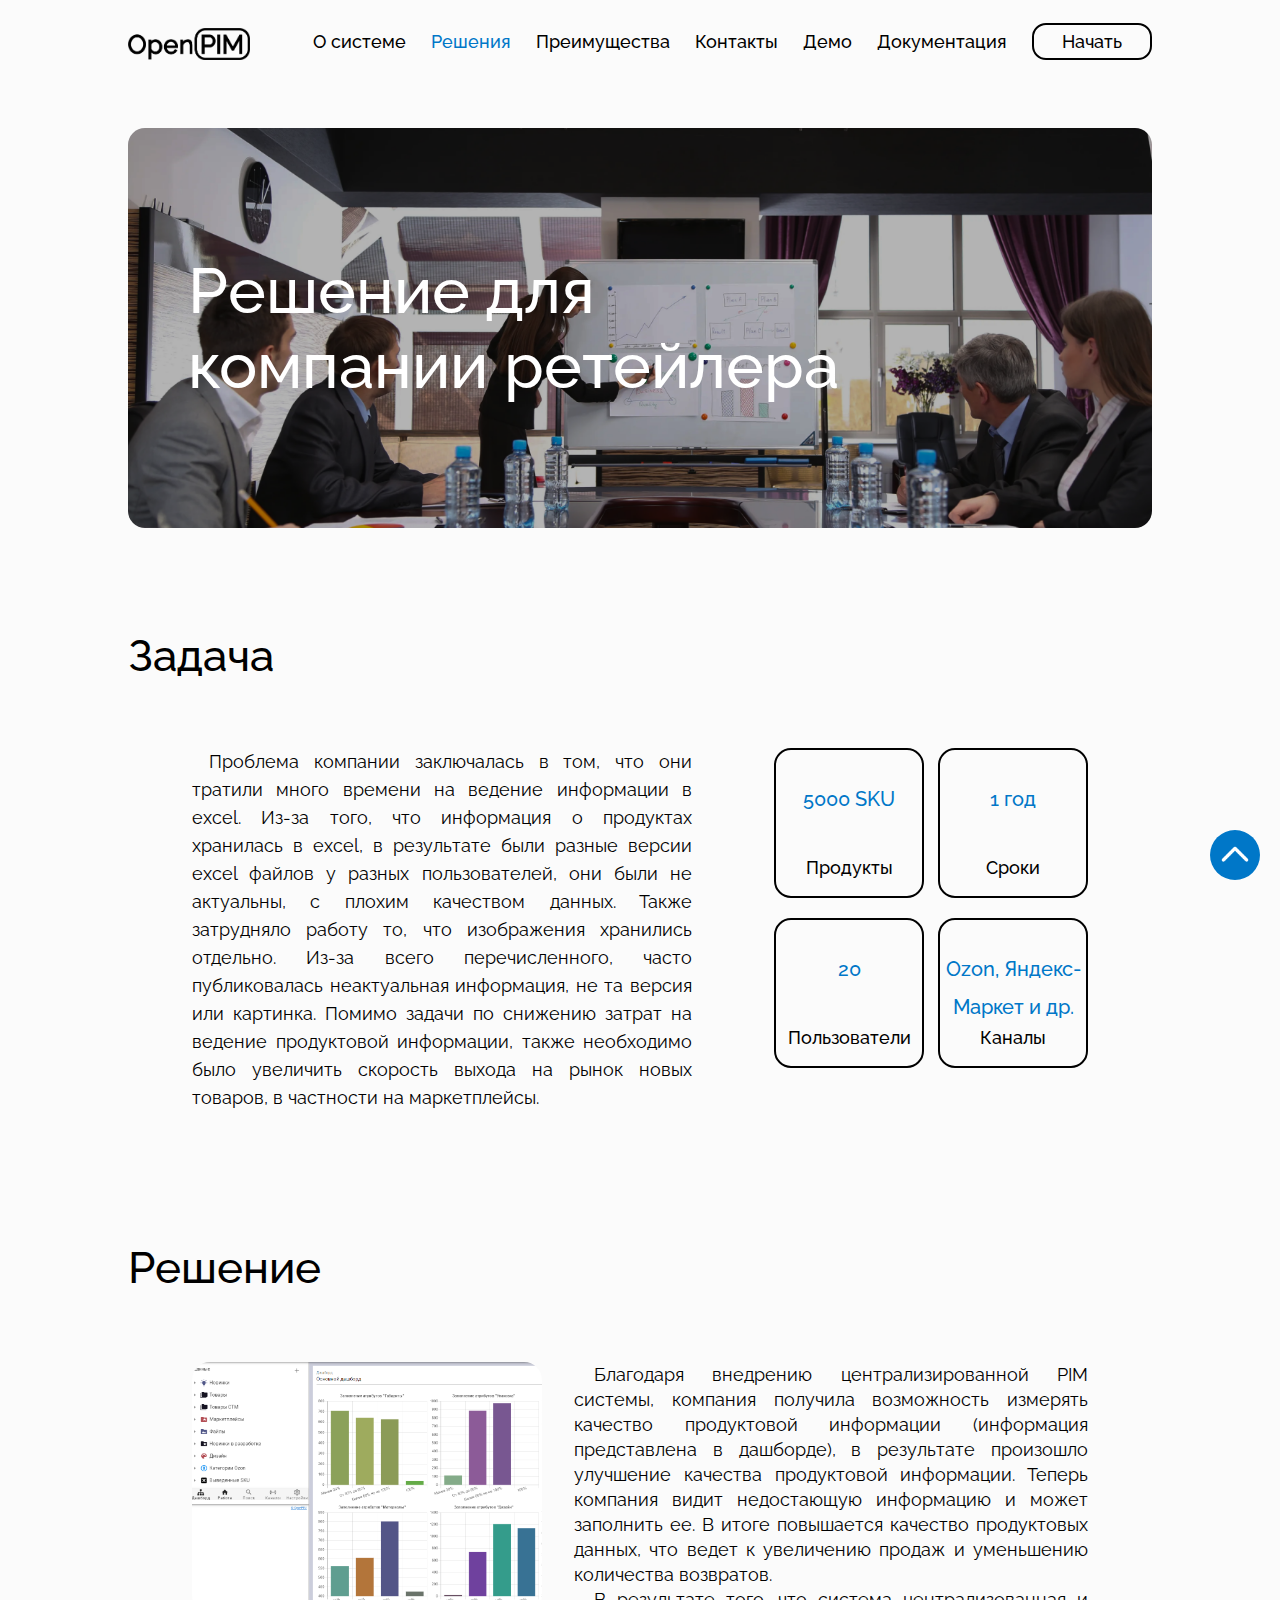
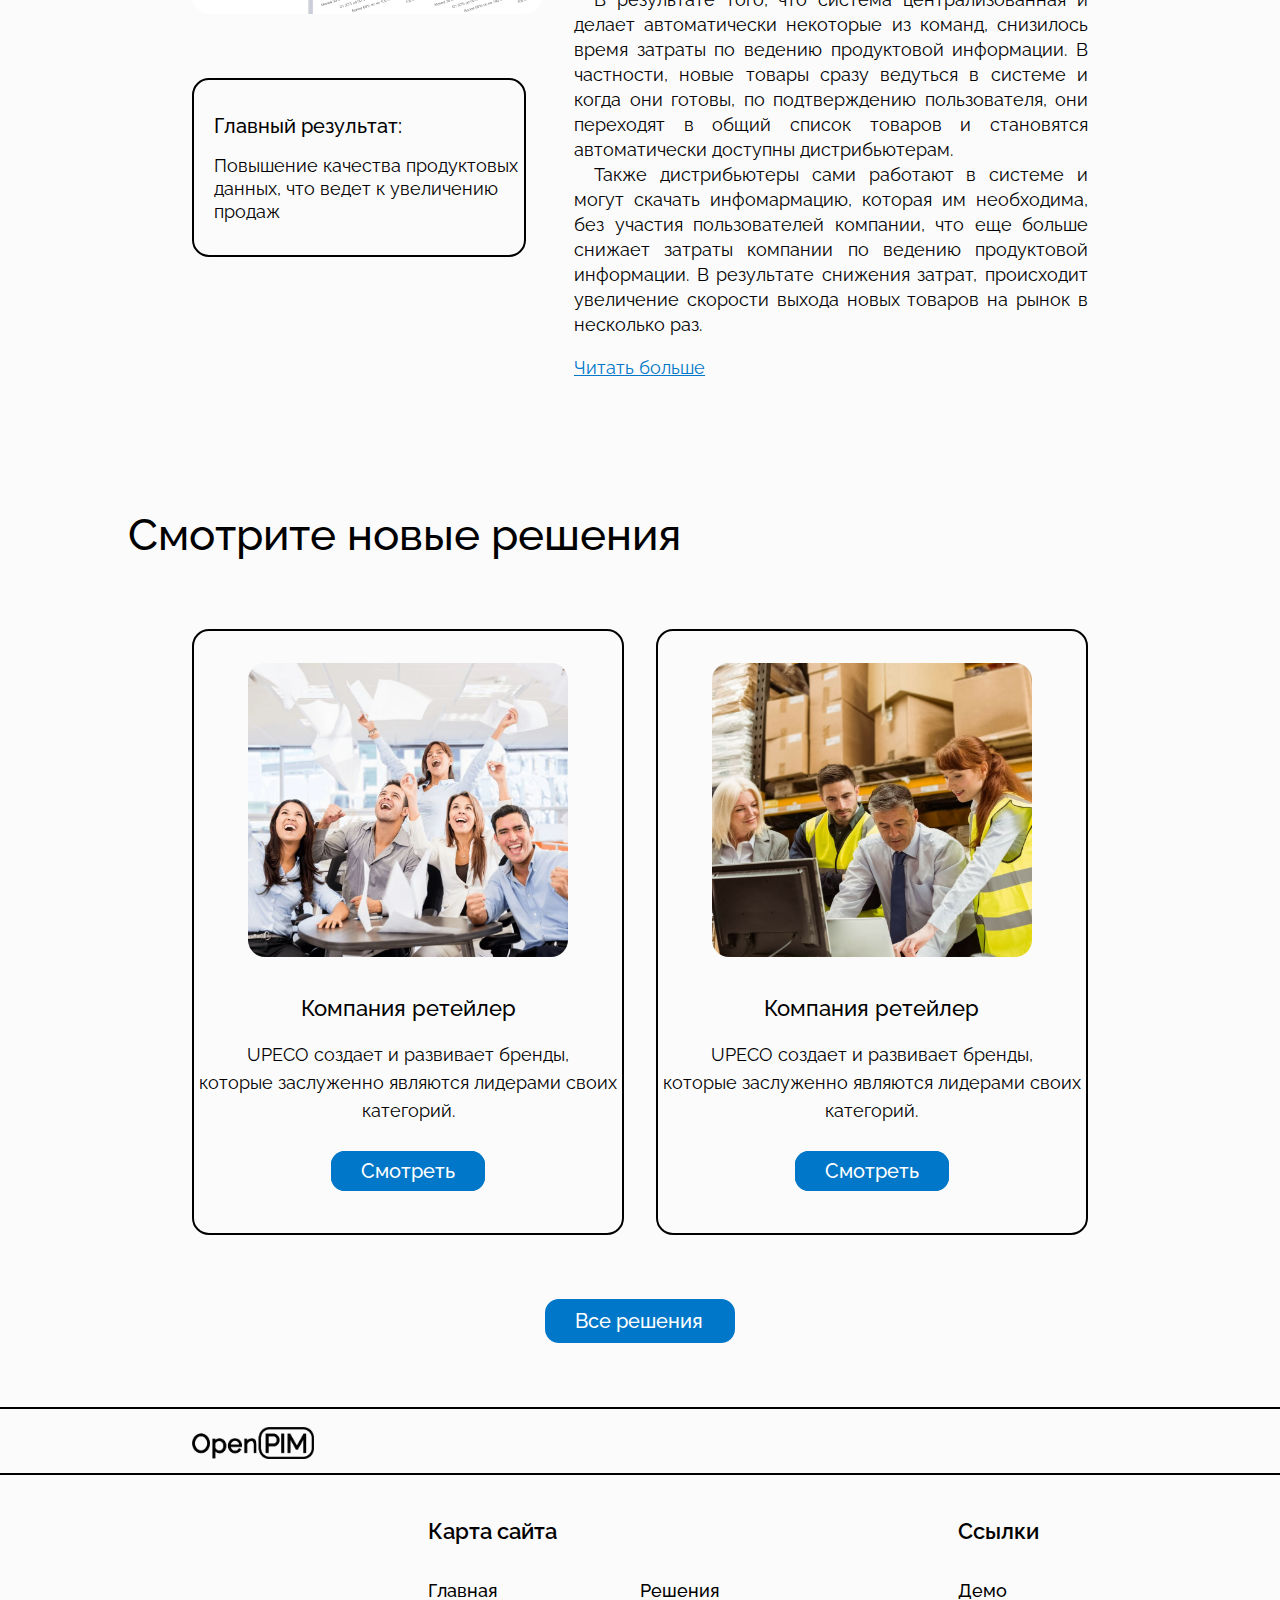
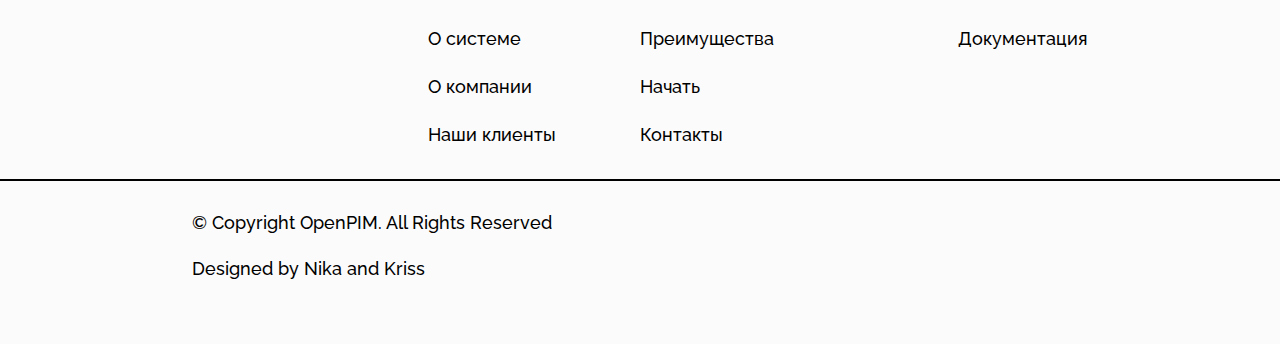
<file: one_solution.html>
<!DOCTYPE html>
<html lang="en">
<head>
	<meta charset="utf-8">
	<meta name="viewport" content="width=device-width, initial-scale=1">
	<title>OpenPIM</title>
    <link rel="icon" href="img/fav_icon.svg" type="image/x-icon">
    <link rel="stylesheet" href="css/style.css">
    <link rel="preconnect" href="https://fonts.googleapis.com">
    <link rel="preconnect" href="https://fonts.gstatic.com" crossorigin>
    <link href="https://fonts.googleapis.com/css2?family=Raleway:wght@400;500;600&display=swap" rel="stylesheet">
</head>
<body>
    
    <!-- Nav Bar -->

    <div class="main">
        <div class="nav_bar flex_row">
            <a href="index.html">
                <img src="img/openPIM_logo.png" alt="logo" class="logo">
            </a>
            <div class="menu">
                <a href="index.html#about_system" class="menu_item">О системе</a>
                <a href="solutions.html" class="menu_item active">Решения</a>
                <a href="index.html#advantages" class="menu_item">Преимущества</a>
                <a href="index.html#contacts" class="menu_item">Контакты</a>
                <a href="http://demo.openpim.ru/#/login?user=demo&password=demo" class="menu_item">Демо</a>
                <a href="https://openpim.ru/university/index.html" class="menu_item">Документация</a>
                <a href="index.html#start" class="line_button">Начать</a>
            </div>
        </div>
    </div>

    <!-- Solution main -->

    <div class="main">
        <div class="solution_main">
            <div class="solution_header">
                Решение для <br>компании ретейлера
            </div>
        </div>
    </div>

    <!-- Challenge -->

    <div class="main challenge_header">
        Задача
    </div>
    <div class="challenge container">
        <div class="challenge_text">
           Проблема компании заключалась в том, что они тратили много времени на ведение информации в excel. Из-за того, что информация о продуктах хранилась в excel, в результате были разные версии excel файлов у разных пользователей, они были не актуальны, с плохим качеством данных. Также затрудняло работу то, что изображения хранились отдельно. Из-за всего перечисленного, часто публиковалась неактуальная информация, не та версия или картинка. Помимо задачи по снижению затрат на ведение продуктовой информации, также необходимо было увеличить скорость выхода на рынок новых товаров, в частности на маркетплейсы.
        </div>
        <div class="flex_column">
            <div class="company_icons">
                <div class="company_icon">
                    <div class="challenge_icon_text">
                        5000 SKU
                    </div>
                    <div class="challenge_icon_small_text">
                        Продукты
                    </div>
                </div>
                <div class="company_icon">
                    <div class="challenge_icon_text">
                        1 год
                    </div>
                    <div class="challenge_icon_small_text">
                        Сроки
                    </div>
                </div>
            </div>
            <div class="company_icons">
                <div class="company_icon">
                    <div class="challenge_icon_text">
                        20
                    </div>
                    <div class="challenge_icon_small_text">
                        Пользователи
                    </div>
                </div>
                <div class="company_icon">
                    <div class="challenge_icon_text">
                        Ozon, Яндекс-Маркет и др.
                    </div>
                    <div class="challenge_icon_small_text">
                        Каналы
                    </div>
                </div>
            </div>
        </div>
    </div>

    <!-- Result -->

    <div class="main header">
        Решение
    </div>
    <div class="result container flex_row">
        <div class="flex_column">
            <img src="img/result.png" alt="result" class="result_img">
            <div class="main_result_text">
                <div class="main_result_text_header">
                    Главный результат:
                </div>
                <div class="main_result_small_text">
                Повышение качества продуктовых данных, что ведет к увеличению продаж
                </div>
            </div>
        </div>
        <div class="flex_column">
            <div class="result_text">
                &ensp;&ensp;Благодаря внедрению централизированной PIM системы, компания получила возможность измерять качество продуктовой информации (информация представлена в дашборде), в результате произошло улучшение качества продуктовой информации. Теперь компания видит недостающую информацию и может заполнить ее. В итоге повышается качество продуктовых данных, что ведет к увеличению продаж и уменьшению количества возвратов. <br>
                &ensp;&ensp;В результате того, что система централизованная и делает автоматически некоторые из команд, снизилось время затраты по ведению продуктовой информации. В частности, новые товары сразу ведуться в системе и когда они готовы, по подтверждению пользователя, они переходят в общий список товаров и становятся автоматически доступны дистрибьютерам.<br> 
                &ensp;&ensp;Также дистрибьютеры сами работают в системе и могут скачать инфомармацию, которая им необходима, без участия пользователей компании, что еще больше снижает затраты компании по ведению продуктовой информации. В результате снижения затрат, происходит увеличение скорости выхода новых товаров на рынок в несколько раз.
            </div>
            <div class="info_one_solution">
                <input id="info__body_1" class="info__switch" type="checkbox">
                <label for="info__body_1" class="info__headline">Читать больше</label>
                <div class="info__body">
                    &ensp;&ensp;Важным результатом также является выгрузка на маркетплейсы прямо из системы. Теперь на маркетплейсах, таких как Ozon, Яндекс-Маркет, СберМегаМаркет система автоматически выгружает товары, что в свою очередь, также решает проблему со скоростью ведения продуктовой информации.
                </div>
            </div>
        </div>
    </div>


    <!-- New solutions-->

    <div class="main header">
        Смотрите новые решения
    </div>
    <div class="start container">
        <div class="start_items flex_column">
            <div class="start_item flex_column">
                <img src="img/solution2.png" alt="demo" class="new_solution_img">
                <div class="start_item_text">
                    <div class="start_item_text_header">Компания ретейлер </div>
                    <div class="start_item_text_small">UPECO создает и развивает бренды, <br>которые заслуженно являются лидерами своих категорий. </div>
                    <a class="button">Смотреть</a>
                </div>
            </div>
            <div class="start_item flex_column">
                <img src="img/solution3.png" alt="demo" class="new_solution_img">
                <div class="start_item_text">
                    <div class="start_item_text_header">Компания ретейлер </div>
                    <div class="start_item_text_small">UPECO создает и развивает бренды, <br>которые заслуженно являются лидерами своих категорий. </div>
                    <a class="button">Смотреть</a>
                </div>
            </div>
        </div>
        <a href="solutions.html" class="button center">Все решения</a>
    </div>
    <div id="toTop">
        <img src="img/up.png" alt="up" class="up">
    </div>
    
    <!-- Footer -->
    
    <div class="footer">
        <hr>
        <div class="container">
            <a href="index.html">
                <img src="img/openPIM_logo.png" alt="logo" class="logo">
            </a>
        </div>
        <hr>
            <div class="container footer_text flex_row">
                <div class="flex_row">
                    <div class=" flex_column">
                        <div class="footer_text_header">
                            Карта сайта
                        </div>
                        <a href="index.html" class="footer_text_small">
                            Главная
                        </a>
                        <a href="index.html#about_system" class="footer_text_small">
                            О системе
                        </a>
                        <a href="index.html#about_company" class="footer_text_small">
                            О компании
                        </a>
                        <a href="index.html#clients" class="footer_text_small">
                            Наши клиенты
                        </a>
                    </div>
                    <div class="flex_column">
                        <a href="index.html#solutions" class="footer_text_small_second_col">
                            Решения
                        </a>
                        <a href="index.html#advantages" class="footer_text_small">
                            Преимущества
                        </a>
                        <a href="index.html#start" class="footer_text_small">
                            Начать
                        </a>
                        <a href="index.html#contacts" class="footer_text_small">
                            Контакты
                        </a>
                    </div>
                </div>
                <div class="footer_text_col_2 flex_column">
                    <div class="footer_text_header">
                        Ссылки
                    </div>
                    <a href="http://demo.openpim.ru/#/login?user=demo&password=demo" class="footer_text_small_col_2">
                        Демо
                    </a>
                    <a href="https://openpim.ru/university/index.html" class="footer_text_small_col_2">
                        Документация
                    </a>
                </div>
            </div>
        </div>
        <hr>
        <div class="text_after_footer container">
            © Copyright OpenPIM. All Rights Reserved
            <br><br>
            <a href="#"> Designed by Nika and Kriss</a>
        </div>
    </div>
</body>
<script src="http://ajax.googleapis.com/ajax/libs/jquery/1.7.1/jquery.min.js"></script>
<script src="js/main.js"></script>
</html>
</file>
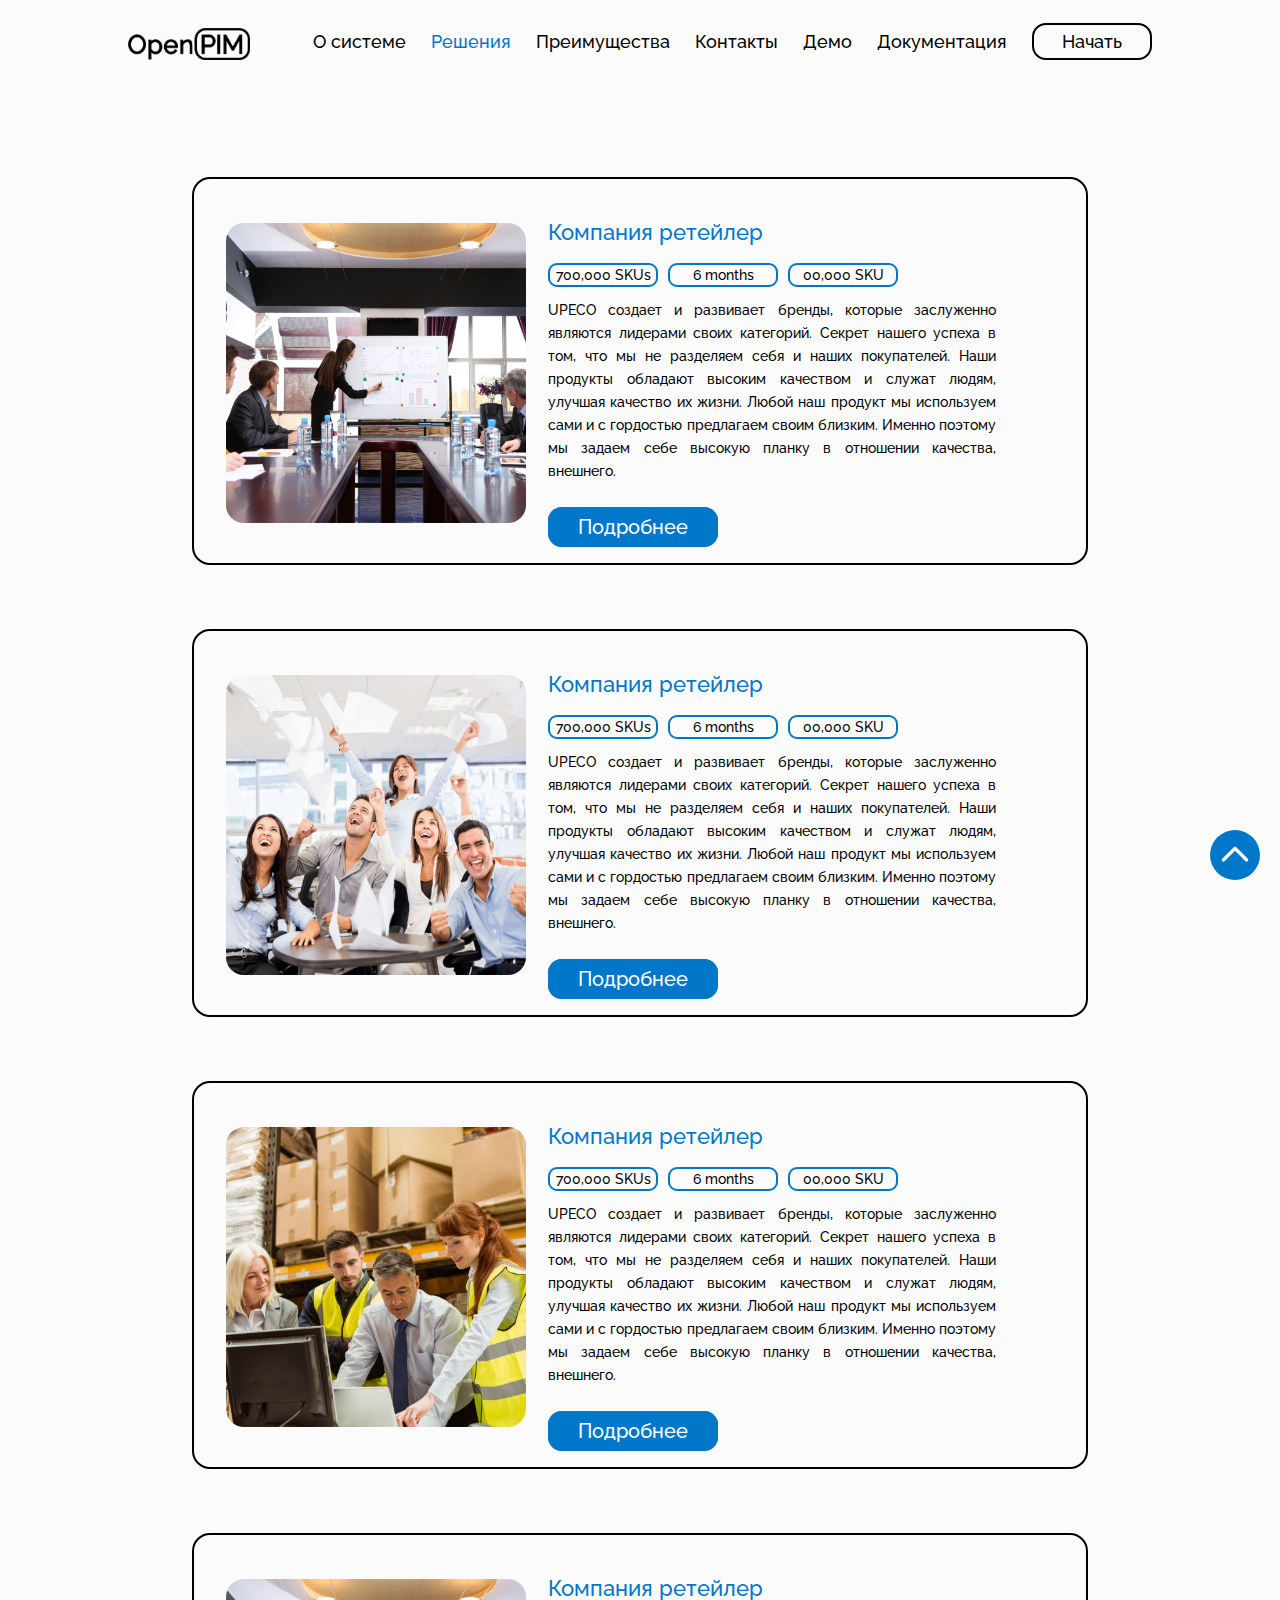
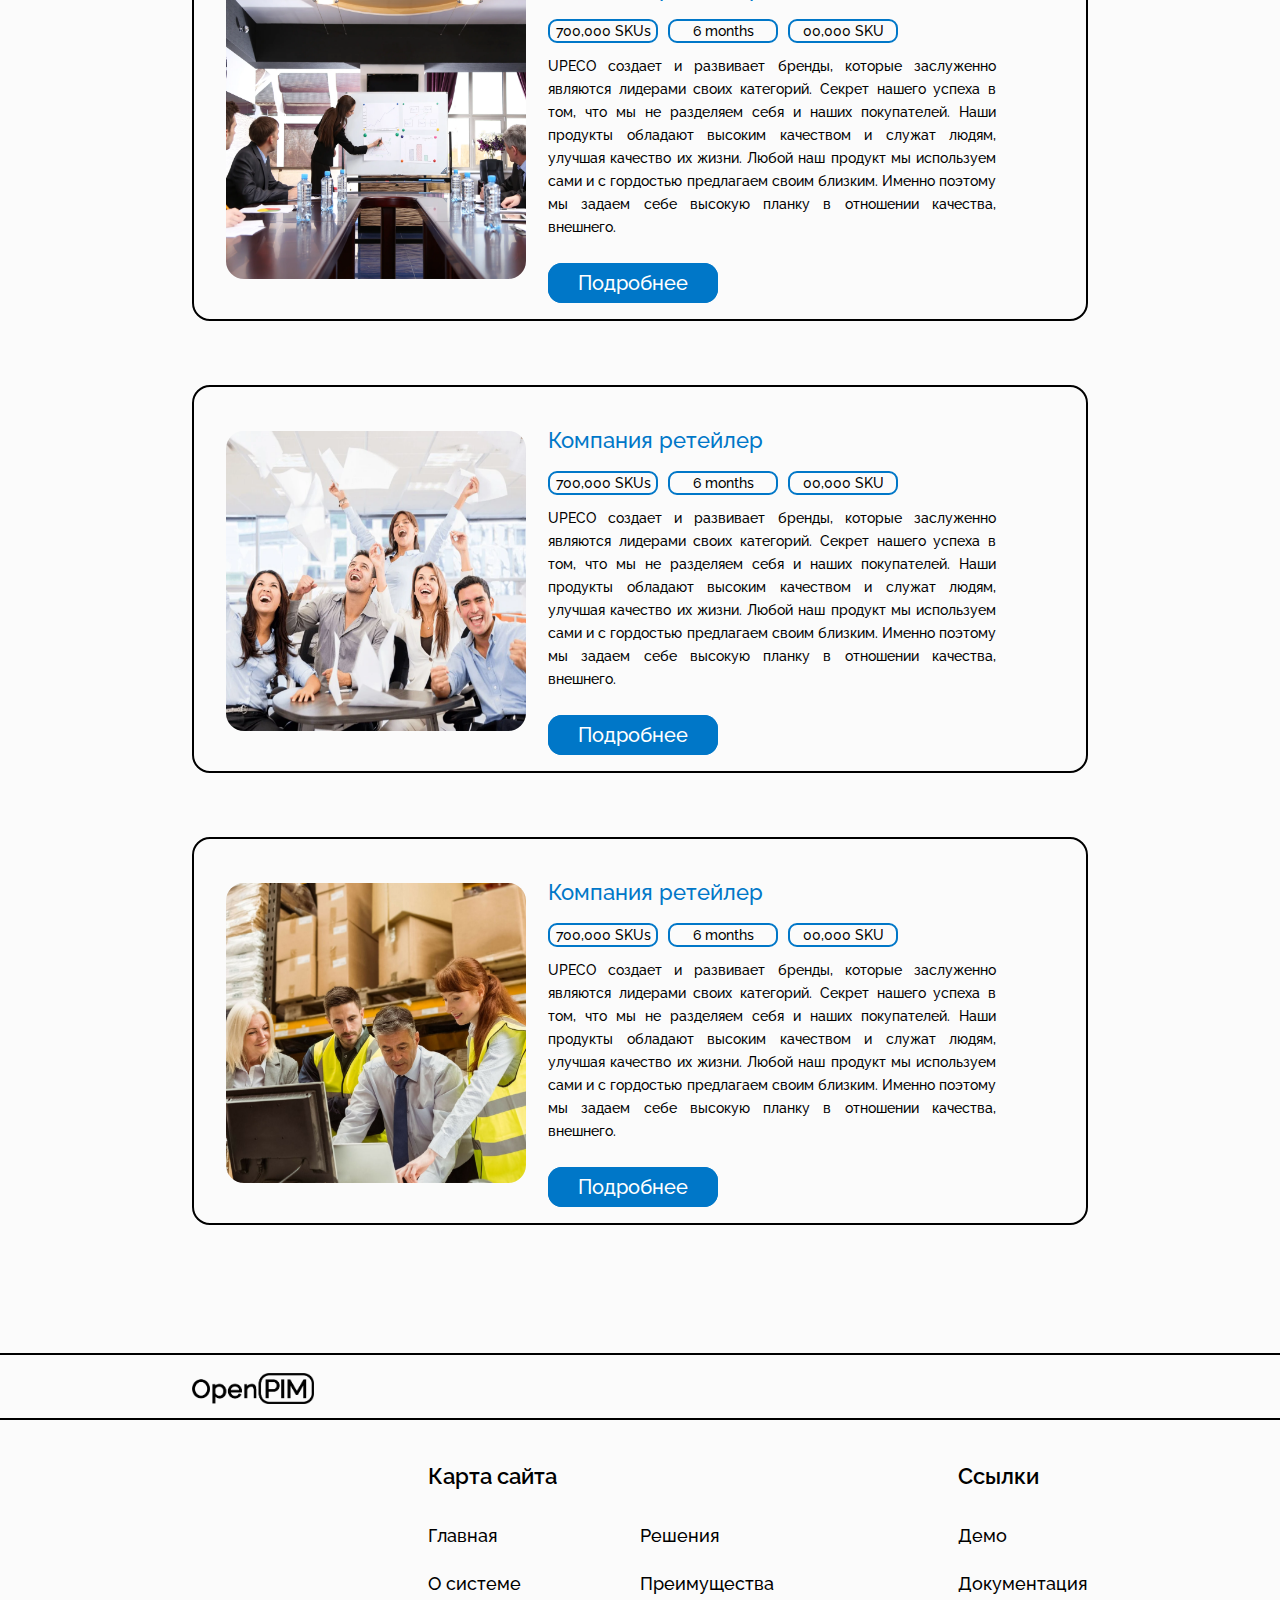
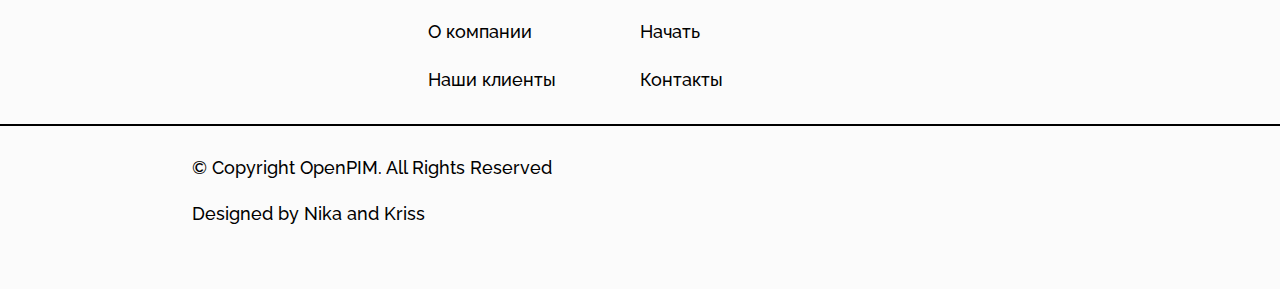
<file: solutions.html>
<!DOCTYPE html>
<html lang="en">
<head>
    <meta charset="utf-8">
	<meta name="viewport" content="width=device-width, initial-scale=1">
	<title>OpenPIM</title>
    <link rel="icon" href="img/fav_icon.svg" type="image/x-icon">
    <link rel="stylesheet" href="css/style.css">
    <link rel="preconnect" href="https://fonts.googleapis.com">
    <link rel="preconnect" href="https://fonts.gstatic.com" crossorigin>
    <link href="https://fonts.googleapis.com/css2?family=Raleway:wght@400;500;600&display=swap" rel="stylesheet">
</head>
<body>

    <!-- Nav Bar -->

    <div class="main">
        <div class="nav_bar flex_row">
            <a href="index.html">
                <img src="img/openPIM_logo.png" alt="logo" class="logo">
            </a>
            <div class="menu">
                <a href="index.html#about_system" class="menu_item">О системе</a>
                <a href="solutions.html" class="menu_item active">Решения</a>
                <a href="index.html#advantages" class="menu_item">Преимущества</a>
                <a href="index.html#contacts" class="menu_item">Контакты</a>
                <a href="http://demo.openpim.ru/#/login?user=demo&password=demo" class="menu_item">Демо</a>
                <a href="https://openpim.ru/university/index.html" class="menu_item">Документация</a>
                <a href="index.html#start" class="line_button">Начать</a>
            </div>
        </div>
    </div>

    <!-- Решения -->
    <br><br><br>
    <div class="solutions container flex_column">
        <div class="solution_items flex_column">
            <div class="solution_item flex_row">
                <img src="img/solution1.png" alt="solution" class="solution_image">
                <div class="solution_text">
                    <div class="solution_text_header">Компания ретейлер</div>
                    <div class="solution_text_statistic_items flex_row">
                        <div class="solution_text_statistic_item">700,000 SKUs</div>
                        <div class="solution_text_statistic_item">6 months</div>
                        <div class="solution_text_statistic_item">00,000 SKU</div>
                    </div>
                    <div class="solution_text_small">
                        UPECO создает и развивает бренды, которые заслуженно являются лидерами своих категорий. Секрет нашего успеха в том, что мы не разделяем себя и наших покупателей. Наши продукты обладают высоким качеством и служат людям, улучшая качество их жизни. Любой наш продукт мы используем сами и с гордостью предлагаем своим близким. Именно поэтому мы задаем себе высокую планку в отношении качества, внешнего. 
                    </div>
                    <a href="one_solution.html" class="button">Подробнее</a>
                </div>
            </div>
            <div class="solution_item flex_row">
                <img src="img/solution2.png" alt="solution" class="solution_image">
                <div class="solution_text">
                    <div class="solution_text_header">Компания ретейлер</div>
                    <div class="solution_text_statistic_items flex_row">
                        <div class="solution_text_statistic_item">700,000 SKUs</div>
                        <div class="solution_text_statistic_item">6 months</div>
                        <div class="solution_text_statistic_item">00,000 SKU</div>
                    </div>
                    <div class="solution_text_small">
                        UPECO создает и развивает бренды, которые заслуженно являются лидерами своих категорий. Секрет нашего успеха в том, что мы не разделяем себя и наших покупателей. Наши продукты обладают высоким качеством и служат людям, улучшая качество их жизни. Любой наш продукт мы используем сами и с гордостью предлагаем своим близким. Именно поэтому мы задаем себе высокую планку в отношении качества, внешнего. 
                    </div>
                    <a class="button">Подробнее</a>
                </div>
            </div>
            <div class="solution_item flex_row">
                <img src="img/solution3.png" alt="solution" class="solution_image">
                <div class="solution_text">
                    <div class="solution_text_header">Компания ретейлер</div>
                    <div class="solution_text_statistic_items flex_row">
                        <div class="solution_text_statistic_item">700,000 SKUs</div>
                        <div class="solution_text_statistic_item">6 months</div>
                        <div class="solution_text_statistic_item">00,000 SKU</div>
                    </div>
                    <div class="solution_text_small">
                        UPECO создает и развивает бренды, которые заслуженно являются лидерами своих категорий. Секрет нашего успеха в том, что мы не разделяем себя и наших покупателей. Наши продукты обладают высоким качеством и служат людям, улучшая качество их жизни. Любой наш продукт мы используем сами и с гордостью предлагаем своим близким. Именно поэтому мы задаем себе высокую планку в отношении качества, внешнего. 
                    </div>
                    <a class="button">Подробнее</a>
                </div>
            </div>
        </div>  
        <div class="solution_item flex_row">
            <img src="img/solution1.png" alt="solution" class="solution_image">
            <div class="solution_text">
                <div class="solution_text_header">Компания ретейлер</div>
                <div class="solution_text_statistic_items flex_row">
                    <div class="solution_text_statistic_item">700,000 SKUs</div>
                    <div class="solution_text_statistic_item">6 months</div>
                    <div class="solution_text_statistic_item">00,000 SKU</div>
                </div>
                <div class="solution_text_small">
                    UPECO создает и развивает бренды, которые заслуженно являются лидерами своих категорий. Секрет нашего успеха в том, что мы не разделяем себя и наших покупателей. Наши продукты обладают высоким качеством и служат людям, улучшая качество их жизни. Любой наш продукт мы используем сами и с гордостью предлагаем своим близким. Именно поэтому мы задаем себе высокую планку в отношении качества, внешнего. 
                </div>
                <a class="button">Подробнее</a>
            </div>
        </div>
        <div id="toTop">
            <img src="img/up.png" alt="up" class="up">
        </div>
        <div class="solution_item flex_row">
            <img src="img/solution2.png" alt="solution" class="solution_image">
            <div class="solution_text">
                <div class="solution_text_header">Компания ретейлер</div>
                <div class="solution_text_statistic_items flex_row">
                    <div class="solution_text_statistic_item">700,000 SKUs</div>
                    <div class="solution_text_statistic_item">6 months</div>
                    <div class="solution_text_statistic_item">00,000 SKU</div>
                </div>
                <div class="solution_text_small">
                    UPECO создает и развивает бренды, которые заслуженно являются лидерами своих категорий. Секрет нашего успеха в том, что мы не разделяем себя и наших покупателей. Наши продукты обладают высоким качеством и служат людям, улучшая качество их жизни. Любой наш продукт мы используем сами и с гордостью предлагаем своим близким. Именно поэтому мы задаем себе высокую планку в отношении качества, внешнего. 
                </div>
                <a class="button">Подробнее</a>
            </div>
        </div>
        <div class="solution_item flex_row">
            <img src="img/solution3.png" alt="solution" class="solution_image">
            <div class="solution_text">
                <div class="solution_text_header">Компания ретейлер</div>
                <div class="solution_text_statistic_items flex_row">
                    <div class="solution_text_statistic_item">700,000 SKUs</div>
                    <div class="solution_text_statistic_item">6 months</div>
                    <div class="solution_text_statistic_item">00,000 SKU</div>
                </div>
                <div class="solution_text_small">
                    UPECO создает и развивает бренды, которые заслуженно являются лидерами своих категорий. Секрет нашего успеха в том, что мы не разделяем себя и наших покупателей. Наши продукты обладают высоким качеством и служат людям, улучшая качество их жизни. Любой наш продукт мы используем сами и с гордостью предлагаем своим близким. Именно поэтому мы задаем себе высокую планку в отношении качества, внешнего. 
                </div>
                <a class="button">Подробнее</a>
            </div>
        </div>
    </div> 
    
    <!-- Footer -->
    <div class="footer">
        <hr>
        <div class="container">
            <a href="index.html">
                <img src="img/openPIM_logo.png" alt="logo" class="logo">
            </a>
        </div>
        <hr>
            <div class="container footer_text flex_row">
                <div class="flex_row">
                    <div class=" flex_column">
                        <div class="footer_text_header">
                            Карта сайта
                        </div>
                        <a href="index.html" class="footer_text_small">
                            Главная
                        </a>
                        <a href="index.html#about_system" class="footer_text_small">
                            О системе
                        </a>
                        <a href="index.html#about_company" class="footer_text_small">
                            О компании
                        </a>
                        <a href="index.html#clients" class="footer_text_small">
                            Наши клиенты
                        </a>
                    </div>
                    <div class="flex_column">
                        <a href="index.html#solutions" class="footer_text_small_second_col">
                            Решения
                        </a>
                        <a href="index.html#advantages" class="footer_text_small">
                            Преимущества
                        </a>
                        <a href="index.html#start" class="footer_text_small">
                            Начать
                        </a>
                        <a href="index.html#contacts" class="footer_text_small">
                            Контакты
                        </a>
                    </div>
                </div>
                <div class="footer_text_col_2 flex_column">
                    <div class="footer_text_header">
                        Ссылки
                    </div>
                    <a href="http://demo.openpim.ru/#/login?user=demo&password=demo" class="footer_text_small_col_2">
                        Демо
                    </a>
                    <a href="https://openpim.ru/university/index.html" class="footer_text_small_col_2">
                        Документация
                    </a>
                </div>
            </div>
        </div>
        <hr>
        <div class="text_after_footer container">
            © Copyright OpenPIM. All Rights Reserved
            <br><br>
            <a href="#"> Designed by Nika and Kriss</a>
        </div>
    </div>
</body>
<script src="http://ajax.googleapis.com/ajax/libs/jquery/1.7.1/jquery.min.js"></script>
<script src="js/main.js"></script>
</html>
</file>
<file: css/style.css>
html, body {
    max-width: 1920px;
    width: 100%;
    height: auto;
    margin: 0 auto;
    color: black;
    font-family: 'Raleway', sans-serif;
    background: #FBFBFB;
    overflow-x: hidden;
}

#toTop {
    width: 60px;
    height: 60px;
    border-radius: 100px;
    background:#0077C8;
    padding: 5px;
    position: fixed;
    bottom: 20px;
    right: 20px;
    cursor:pointer;
}

.up {
    width: 60px;
    display: block;
    margin: auto;
}

a {
    text-decoration: none;
    color: black;
}

.flex_column {
    display: flex;
    flex-direction: column;
}

.flex_row {
    display: flex;
    flex-direction: row;
}

.button {
    padding: 10px 36px 10px 36px;
    background: #0077C8;
    border-radius: 17px;
    font-weight: 500;
    font-size: 20px;
    line-height: 28px;
    color: #FFFFFF;
    border: 2px solid #0077C8;
}

.button:hover {
    color: #000000;
    background: none;
    border: 2px solid #000000;
}

.line_button {
    padding: 12px 38px 12px 38px;
    border: 2px solid #000000;
    border-radius: 17px;
    font-weight: 500;
    font-size: 20px;
    line-height: 23px;
}

.line_button:hover {
    background: #0077C8;
    color: #FFFFFF;
    border: none;
    transition-duration: 0.2s;
    border: 2px solid #0077C8;
}

.container {
    width: 60%;
    margin: 0 auto;
}

.header {
    font-weight: 500;
    font-size: 44px;
    line-height: 56px;
    padding-bottom: 64px;
    
}

/* Главный блок */

.main {
    width: 70%;
    margin: 50px auto;
}

.nav_bar {
    width: 100%;
    display: flex;
    justify-content: space-between;
    margin-bottom: 56px;
}

.logo {
    width: 182px;
    height: auto;
}

.menu {
    font-weight: 500;
    padding-top: 10px;
    font-size: 20px;
}

.menu_item {
    margin-right: 40px;
}

.menu_item:hover {
    color: #0077C8;
    transition-duration: 0.2s;
}

.active {
    color: #0077C8;
    transition-duration: 0.2s;
}

.main_block {
    width: 100%;
    display: flex;
    justify-content: space-between; 
    margin-bottom: 100px;
}

.background {
    width: 60%;
    height: auto;
}

.main_block_text {
    padding-top: 314px;
}

.main_block_header {
    font-weight: 600;
    font-size: 64px;
    line-height: 75px;
}

.main_block_small_text {
    font-weight: 400;
    font-size: 24px;
    line-height: 38px;
    padding-top: 32px;
    padding-bottom: 64px;
}

.info__switch {
    display: none;
  }
  
  .info__body {
    max-height: 0;
    overflow: hidden;
    transition: 0.4s;
    text-align: justify;
  }
  
  .info__switch:checked~.info__body {
    max-height: 200px;
  }
  
  .info__headline::before {
    content: "";
    position: absolute;
    left: -18px;
    top: 4px;
    border-bottom-color: transparent;
    border-right-color: transparent;
    border-left-color: transparent;
  }
  
  .info__switch:checked~.info__headline::before {
    transform: rotate(180deg) translateY(6px);
  }
  
  .info__headline {
    display: block;
    position: relative;
    margin-bottom: 15px;
    font-size: 20px;
    user-select: none;
    font-weight: normal;
    cursor: pointer;
    color: #0077C8;
    text-decoration: underline;
  }

  .info__headline:hover { 
    text-decoration: none;
  }

/* О системе */ 

.about_system {
    margin-bottom: 120px;
}

.about_system_text {
    text-align: center;
}

.about_system_big_text {
    font-weight: 400;
    font-size: 24px;
    line-height: 38px;
    padding-bottom: 32px;
}

.about_system_small_text {
    font-weight: 400;
    font-size: 20px;
    line-height: 28px;
    text-align: center;
    padding-bottom: 20px;
}

.more_button {
    font-weight: 400;
    font-size: 20px;
    line-height: 23px;
    text-decoration-line: underline;
}

.about_system_video {
    box-sizing: border-box;
    background: #FFFFFF;
    border: 2px solid #000000;
    border-radius: 18px;
    height: 600px;
    margin-top: 64px;
}

.about_system_play {
    width: 100px;
    height: auto;
    display: block;
    margin: 250px auto;
}

/* Решения */ 

.solution_item {
    border: 2px solid #000000;
    border-radius: 18px;
    margin-bottom: 100px;
}

.solution_item:hover {
    transform: scale(1.02);
    transition-duration: .2s;
}

.solution_image {
    width: 518px;
    height: 476px;
    border-radius: 18px;
    margin-left: 64px;
    margin-top: 64px;
    margin-bottom: 64px;
}

.solution_text_header {
    font-weight: 500;
    font-size: 36px;
    line-height: 42px; 
    color: #0077C8; 
    padding-bottom: 32px;   
}

.solution_text_statistic_items {
    width: 420px;
    display: flex;
    flex-direction: row;
    justify-content: space-between;
    padding-bottom: 32px;
}

.solution_text_statistic_item {
    border: 2px solid #0077C8;
    border-radius: 11px;
    width: 130px;
    height: 28px;
    font-weight: 500;
    font-size: 16px;
    line-height: 28px;
    text-align: center;
}

.solution_text_statistic_item:hover {
    background: #0077C8;
    color: white;
    transform: translateY(-5px);
    transition-duration: 0.2s;
}

.solution_text_small {
    font-weight: 500;
    font-size: 18px;
    line-height: 23px;
    padding-bottom: 68px;
    max-width: 448px;
    text-align: justify;
}

.solution_text {
    padding: 64px 64px 0 64px;
}

.solution_line_button {
    padding: 12px 0px 12px 0px;
    border: 2px solid #000000;
    border-radius: 17px;
    font-weight: 500;
    font-size: 20px;
    line-height: 23px;
    width: 143px;
    display: block;
    margin-left: auto;
    margin-right: auto;
    text-align: center;
    margin-bottom: 120px;
}

.solution_line_button:hover {
    background: #0077C8;
    color: #FFFFFF;
    border: none;
    transition-duration: 0.2s;
    border: 2px solid #0077C8;
}

/* Наши клиенты */ 

.clients {
    padding-bottom: 20px;
}

.client_logos {
    width: 100%;
    display: flex;
    flex-direction: row;
    justify-content: space-between;
    padding-bottom: 100px;
}

.client_logo {
    width: 211px;
    height: auto;
}

.client_logo:hover {
    transform: scale(1.3);
    transition-duration: .2s;
}

/* Преимущества */ 

.advantages {
    margin-bottom: 120px;
}

.advantages_text {
    font-weight: 400;
    font-size: 20px;
    line-height: 28px;
    text-align: center;
    padding-bottom: 64px;
}

.advantages_items {
    display: flex;
    flex-direction: row;
    justify-content: space-between;
}

.advantages_item {
    width: 47.8%;
    height: auto;
}

.advantages_item:hover {
    transform: scale(1.02);
    transition-duration: .2s;
}

.advantages_item_top {
    border: 2px solid #000000;
    border-radius: 17px 17px 0px 0px;
    padding: 40px 40px 60px 40px;
}

.advantages_buttons {
    display: flex;
    flex-direction: row;
    justify-content: space-between;
    padding-bottom: 32px;
}

.advantages_button {
    padding: 12px 24px 12px 24px;
    background: #0077C8;
    border-radius: 17px;
    font-weight: 500;
    font-size: 20px;
    line-height: 23px;
    color: #FFFFFF;
}

.advantages_button:hover {
    padding: 10px 22px 10px 22px;
    background: none;
    border: 2px solid black;
    color: black;
}

.advantages_item_small_text {
    width: 444px;
    font-weight: 400;
    font-size: 20px;
    line-height: 23px;
}

.advantages_item_bottom {
    background: #0077C8;
    border: 2px solid #000000;
    border-radius: 0px 0px 17px 17px;
    padding: 60px 86px 132px 40px;
    margin-top: -2px;
}

.advantages_item_bottom_text {
    font-weight: 400;
    font-size: 22px;
    line-height: 28px;
    color: #FFFFFF;
    width: 460px;
}

/* Начать */ 

/* Стили всплывающего окна по-умолчанию */
.modal {
    position: fixed; /* фиксированное положение */
    top: 0;
    right: 0;
    bottom: 0;
    left: 0;
    background: rgba(0,0,0,0.5); /* фон */
    z-index: 1050;
    opacity: 0; /* по умолчанию модальное окно прозрачно */
    -webkit-transition: opacity 200ms ease-in; 
    -moz-transition: opacity 200ms ease-in;
    transition: opacity 200ms ease-in; /* анимация перехода */
    pointer-events: none; /* элемент невидим для событий мыши */
    margin: 0;
    padding: 0;
}
/* При отображении модального окно */
.modal:target {
    opacity: 1; /* делаем окно видимым */
	  pointer-events: auto; /* элемент видим для событий мыши */
    overflow-y: auto; /* добавляем прокрутку по y, когда элемент не помещается на страницу */
}
/* ширина модального окна и его отступы от экрана */
.modal-dialog {
    display: block;
    margin: 100px 381px;
    width: 1141px;
}

/* Стили для блока с контентом окна */ 
.modal-content {
    position: relative;
    display: -webkit-box;
    display: -webkit-flex;
    display: -ms-flexbox;
    display: flex;
    -webkit-box-orient: vertical;
    -webkit-box-direction: normal;
    -webkit-flex-direction: column;
    -ms-flex-direction: column;
    flex-direction: column;
    background-color: #fff;
    -webkit-background-clip: padding-box;
    background-clip: padding-box;
    border: 2px solid #000000;
    border-radius: 17px;
    outline: 0;
}

/* Стили заголовка окна */
.modal-header {
    display: -webkit-box;
    display: -webkit-flex;
    display: -ms-flexbox;
    display: flex;
    -webkit-box-align: center;
    -webkit-align-items: center;
    -ms-flex-align: center;
    align-items: center;
    -webkit-box-pack: justify;
    -webkit-justify-content: space-between;
    -ms-flex-pack: justify;
    justify-content: space-between;
    padding: 15px;
    border-bottom: 1px solid #eceeef;
}
.modal-title {
    margin-top: 10px;
    margin-bottom: 10px;
    font-weight: 500;
    font-size: 32px;
    line-height: 38px;
    margin-left: 20px;
}
/* Стили кнопки "х" ("Закрыть")  */
.close {
    float: right;
    font-family: sans-serif;
    font-size: 32px;
    font-weight: 700;
    line-height: 1;
    color: #000;
    text-decoration: none;
    padding-right: 32px;
}
/* Стили для закрывающей кнопки в фокусе или наведении */
.close:focus, .close:hover {
    color: #000;
    text-decoration: none;
    cursor: pointer;
    opacity: .5;
}
/* Стили блока основного содержимого окна */
.modal-body {
  position: relative;
    -webkit-box-flex: 1;
    -webkit-flex: 1 1 auto;
    -ms-flex: 1 1 auto;
    flex: 1 1 auto;
    padding: 15px;
    overflow: auto;
    width: auto;
}

.modal_texts {
    padding-top: 20px;
    margin-bottom: 40px;
}

.modal_text {
    padding: 0px 32px 32px 32px;
    font-weight: 400;
    font-size: 20px;
    line-height: 23px;
}

@font-face {
    font-family: 'Courier New';
    src: url('CourierNewPSMT.eot');
    src: local('Courier New'), local('CourierNewPSMT'),
        url('CourierNewPSMT.eot?#iefix') format('embedded-opentype'),
        url('CourierNewPSMT.woff2') format('woff2'),
        url('CourierNewPSMT.woff') format('woff'),
        url('CourierNewPSMT.ttf') format('truetype');
    font-weight: normal;
    font-style: normal;
}

.code {
    font-family: 'Courier New';
}

.start {
    margin-bottom: 120px;
}

.start_items {
    display: flex;
    flex-direction: row;
    justify-content: space-between;
    margin-bottom: 64px;
}

.start_item {
    width: 47.8%;
    height: auto;
    border: 2px solid #000000;
    border-radius: 17px 17px 17px 17px;
    padding-bottom: 48px;
    text-align: center;
}

.start_item:hover {
    transform: scale(1.02);
    transition-duration: .2s;
}

.start_img {
    margin-top: 32px;
    width: 371.5px;
    height: 426px;
    display: block;
    margin-left: auto;
    margin-right: auto;
}

.start_img {
    margin-top: 32px;
    width: 371.5px;
    height: auto;
    display: block;
    margin-left: auto;
    margin-right: auto;
}

.start_item_text_header {
    font-weight: 500;
    font-size: 32px;
    line-height: 38px;
    padding-bottom: 32px;
    padding-top: 32px;
}

.start_item_text_small {
    font-weight: 400;
    font-size: 20px;
    line-height: 28px;
    text-align: center;
    padding-bottom: 48px;
}

.start_big_item {
    height: auto;
    border: 2px solid #000000;
    border-radius: 17px 17px 17px 17px;
    text-align: center;
    display: flex;
    flex-direction: row;
    justify-content: space-between;
}

.start_big_item:hover {
    transform: scale(1.02);
    transition-duration: .2s;
}

.start_img_big {
    width: 467px;
    height: auto;
    display: block;
    margin: 0 auto;
}

.start_big_item_text {
    display: block;
    margin: 180px auto;
}

/* Помощь */ 

.help {
    margin-bottom: 120px;
    padding: 100px 0px 120px 0px;
    background-color: #0077C8;
    height: auto;
}

.help_text_header {
    font-weight: 600;
    font-size: 44px;
    line-height: 75px;
    color: #FFFFFF;
    padding-bottom: 64px;
}

.help_text_small {
    font-weight: 400;
    font-size: 24px;
    line-height: 38px;
    color: #FFFFFF;
    padding-bottom: 32px;
}

.help_text_small_bold {
    font-weight: 600;
    font-size: 24px;
    line-height: 38px;
    color: #FFFFFF;
    padding-bottom: 64px;
}

.help_button {
    padding: 12px 38px 12px 38px;
    border-radius: 17px;
    font-weight: 600;
    font-size: 20px;
    line-height: 28px;
    color: #0077C8;
    background: #FFFFFF;
    margin-right: 64px;
}

.help_button:hover {
    padding: 10px 36px 10px 36px;
    border: 2px solid white;
    background: #0077C8;
    color: #FFFFFF;
    transition-delay: .1s;
}

/* О компании */

.company {
    margin-bottom: 120px;
    display: flex;
    flex-direction: row;
    justify-content: space-between;
}

.company_text {
    font-weight: 400;
    font-size: 20px;
    line-height: 28px;
    text-indent: 17px;
    width: 566px;
}

.company_icons {
    display: flex;
    flex-direction: row;
    justify-content: space-between;
    width: 394px;
    margin-bottom: 30px;
}

.company_icon {
    width: 182px;
    height: 182px;
    border: 2px solid #000000;
    border-radius: 17px;
}

.company_icon:hover {
    transform: scale(1.05);
    transition-duration: .2s;
}

.company_icon_img {
    width: 84px;
    height: auto;
    display: block;
    margin-left: auto;
    margin-right: auto;
    margin-top: 30px;
    padding-bottom: 20px;
}

.company_icon_text {
    font-weight: 500;
    font-size: 20px;
    line-height: 23px;
    text-align: center;    
}

/* Контакты */

.contacts {
    display: flex;
    flex-direction: row;
    margin-bottom: 120px;
}

.contacts_text {
    padding-top: 64px;
    padding-left: 242px;
}

.contacts_big_text {
    font-weight: 500;
    font-size: 24px;
    line-height: 38px;
    color: #0077C8;
}

.contacts_small_text {
    font-weight: 500;
    font-size: 20px;
    line-height: 28px;
    padding-top: 20px;
    padding-bottom: 32px;
}

/* Подвал */

.footer {
    margin-top: 80px;
}

hr {
    border: 1.5px solid #000000;
    margin: 20px 0px 20px 0px;
}

.footer_text {
    display: flex;
    flex-direction: row;
    justify-content: flex-end;
    padding-top: 32px;
}

.footer_text_header {
    font-weight: 600;
    font-size: 24px;
    line-height: 28px;
    padding-bottom: 32px;
}

.footer_text_small {
    font-weight: 500;
    font-size: 20px;
    line-height: 28px;
    padding-bottom: 32px;
    padding-right: 124px;
}

.footer_text_small:hover, .footer_text_small_second_col:hover, .footer_text_small_col_2:hover {
    color: #0077C8;
}

.footer_text_small_second_col {
    font-weight: 500;
    font-size: 20px;
    line-height: 28px;
    padding-bottom: 32px;
    padding-top: 60px;
}

.footer_text_col_2 {
    padding-left: 100px;
}

.footer_text_small_col_2 {
    font-weight: 500;
    font-size: 20px;
    line-height: 28px;
    padding-bottom: 32px;
}

.text_after_footer {
    font-weight: 500;
    font-size: 18px;
    line-height: 23px;
    padding-top: 20px;
    margin-bottom: 32px;
}

.map {
    width: 516px;
    height: 475px;
    border: 0px;
    border-radius: 17px;
}

/* СТРАНИЦА ОДНОГО РЕШЕНИЯ */

/* Главный экран */

.solution_main {
	background: url(/img/solution_big_1.png);
	background-size: cover;
	border-radius: 17px;
    height: 600px;
    margin-top: 100px;
    margin-bottom: 120px;
}

.solution_main:hover {
    transform: scale(1.02);
    transition-duration: .2s;
}

.solution_header {
    font-weight: 500;
    font-size: 64px;
    line-height: 75px;
    color: #FFFFFF;
    padding: 225px 0px 0px 100px;
}

/* Задача */

.challenge {
    margin-bottom: 120px;
    display: flex;
    flex-direction: row;
    justify-content: space-between;
}

.challenge_text {
    font-weight: 400;
    font-size: 20px;
    line-height: 28px;
    text-indent: 17px;
    width: 564px;
    text-align: justify;
}

.challenge_icon_text {
    font-weight: 500;
    font-size: 24px;
    line-height: 38px;
    text-align: center;
    color: #0077C8;
    padding-top: 48px;
    height: 76px;
    padding-bottom: 10px;
}

.challenge_icon_small_text {
    font-weight: 500;
    font-size: 20px;
    line-height: 23px;
    text-align: center;
}

.challenge_header {
    font-weight: 500;
    font-size: 44px;
    line-height: 56px;
    padding-bottom: 14px;
}


/* Решение */

.result {
    margin-bottom: 120px;
}

.result_img {
    height: auto;
    border-radius: 18px;
}

.result_img:hover {
    transform: scale(1.02);
    transition-duration: .2s;
}

.main_result_text {
    border: 2px solid #000000;
    border-radius: 18px;
    width: 514px;
    height: auto;
    margin-top: 80px;
    padding: 32px 40px 32px 40px;
}

.main_result_text:hover {
    transform: scale(1.02);
    transition-duration: .2s;
}

.main_result_text_header {
    font-weight: 500;
    font-size: 24px;
    line-height: 28px;
    padding-bottom: 32px;
}

.main_result_small_text {
    font-weight: 400;
    font-size: 20px;
    line-height: 23px;
}

.result_text {
    font-weight: 400;
    font-size: 20px;
    line-height: 28px;
    margin-left: 90px;
    text-align: justify;
}

.info_one_solution {
    margin-left: 90px;
    margin-top: 46px;
    font-size: 20px;
}

/* Новые решения */ 

.new_solution_img {
    border-radius: 17px;
    margin-top: 32px;
    width: 320px;
    height: auto;
    display: block;
    margin-left: auto;
    margin-right: auto;
}

.center {
    display: block;
    width: 130px;
    margin: auto; 
}

.mobile_menu {
    visibility: hidden;
    display: none;
}

.mobile {
    display: none;
    visibility: hidden;
}

nav {
    display: none;
    visibility: hidden;
}

/* Адаптив для ноутбука */


@media (min-width: 1750px) and (max-width: 1800px) {

    .container {
        width: 68%;
        margin: 0 auto;
    }

    .about_system_video, .advantages_items, .start_big_item, .contacts_text {
        margin-bottom: 120px;
    }
}

@media (min-width: 1500px) and (max-width: 1749px) {

    .container {
        width: 68%;
        margin: 0 auto;
    }

    .about_system_video, .advantages_items, .start_big_item, .contacts_text {
        margin-bottom: 120px;
    }

    .menu {
        font-weight: 500;
        padding-top: 10px;
        font-size: 18px;
    }
    
    .menu_item {
        margin-right: 20px;
    }

    .logo {
        width: 162px;
    }

    .main_block_small_text {
        font-weight: 400;
        font-size: 22px;
        line-height: 38px;
        padding-top: 20px;
        padding-bottom: 32px;
    }

    .main_block_text {
        padding-top: 220px;
    }

    .solution_image {
        width: 436px;
        height: 446px;
    }

    .solution_text_small {
        padding-bottom: 42px;
    }

    .advantages_button {
        font-size: 18px;
    }

    .advantages_item_top {
        padding: 40px 40px 60px 32px;
    }

    .advantages_item_bottom_text {
        font-size: 20px;
    }

    .modal-dialog {
        margin: 100px 180px;
    }

    .company_text {
        width: 464px;
    }

    .mobile_menu {
        visibility: hidden;
        display: none;
    }
}

@media (min-width: 1199px) and (max-width: 1499px), (min-width: 1000px) and (max-width: 1198px) , (min-width: 970px) and (max-width: 1198px), (min-width: 769px) and (max-width: 969px) {

    .container {
        width: 70%;
        margin: 0 auto;
    }

    .about_system_video, .advantages_items, .start_big_item, .contacts_text, .help, .main_block, .challenge, .start {
        margin-bottom: 64px;
    }

    .menu {
        padding-top: 10px;
        font-size: 18px;
    }
    
    .menu_item {
        margin-right: 20px;
    }

    .logo {
        width: 122px;
        margin-top: 8px;
    }

    .main {
        width: 80%;
    }

    .button {
        padding: 6px 28px 6px 28px;
        border-radius: 14px;
    }
    
    .line_button {
        padding: 6px 28px 6px 28px;
        border-radius: 14px;
        font-size: 18px;
    }

    .solution_line_button {
        padding: 6px 2px 6px 2px;
        border-radius: 14px;
        font-size: 18px;
        width: 113px;
        margin-bottom: 100px;
    }

    .client_logos {
        padding-bottom: 64px;
    }

    .main_block_small_text {
        font-weight: 400;
        font-size: 20px;
        line-height: 38px;
        padding-top: 20px;
        padding-bottom: 32px;
    }

    .main_block_text {
        padding-top: 90px;
    }

    .nav_bar {
        margin-top: -30px;
    }

    .background {
        width: 48%;
        height: auto;
        margin-top: -34px;
    }

    .main_block_header {
        font-size: 50px;
    }

    .header {
        padding-bottom: 16px;
    }

    .about_system_video {
        height: 500px;
        margin-top: 20px;
    }

    .about_system_big_text {
        font-size: 20px;
        padding-bottom: 10px;
    }
    
    .about_system_small_text, .info__headline, .start_item_text_small, .footer_text_small, .footer_text_small_second_col, .footer_text_small_col_2, .challenge_icon_small_text, .main_result_small_text  {
        font-size: 18px;
    }

    .solution_image {
        width: 300px;
        height: 300px;
        margin-top: 44px;
        margin-left: 32px;
        margin-bottom: 40px;
    }

    .solution_text_statistic_items {
        width: 350px;
        padding-bottom: 12px;
    }

    .solution_text {
        padding: 32px 32px 0 22px;
    }

    .solution_text_statistic_item {
        width: 106px;
        height: 20px;
        font-weight: 500;
        font-size: 14px;
        line-height: 20px;
        border-radius: 9px;
    }

    .solution_text_small {
        font-size: 14px;
        padding-bottom: 30px;
    }

    .solution_text_header{
        font-size: 22px;
        padding-bottom: 10px;
    }

    .solution_item {
        margin-bottom: 64px;
    }

    .advantages_text {
        font-size: 18px;
        padding-bottom: 32px;
    }

    .advantages_item_small_text {
        width: 344px;
        font-size: 18px;
    }

    .advantages_button {
        padding: 8px 12px 8px 12px;
        border-radius: 14px;
        font-size: 16px;
    }

    .advantages_buttons {
        padding-bottom: 14px;
    }

    .advantages_button:hover {
        padding: 6px 10px 6px 10px;
        border-radius: 14px;
        font-size: 16px;
    }

    .advantages_item_bottom_text {
        width: 344px;
        font-size: 18px;
    }

    .advantages_item_top {
        padding: 32px 32px 20px 32px;
    }

    .advantages_item_bottom {
        padding: 60px 86px 92px 40px;
        margin-top: -2px;
    }

    .start_img {
        width: 300px;
    }

    .start_item_text_header {
        font-size: 22px;
        padding-bottom: 14px;
    } 

    .start_item_text_small {
        padding-bottom: 32px;
    }

    .start_img_big {
        width: 320px;
        height: 320px;
        margin: 64px 0px 64px 64px;
    }

    .start_big_item_text {
        display: block;
        margin: 100px auto;
    }

    .help_text_header, .help_text_small_bold  {
        padding-bottom: 32px;
    }

    .help {
        padding: 64px 0px 64px 0px;
    }

    .help_button {
        padding: 8px 20px 8px 20px;
        font-size: 18px;
    }

    .help_button:hover {
        padding: 6px 18px 6px 18px;
        font-size: 18px;
    }

    .company_text {
        font-size: 18px;
        width: 450px;
    }

    .company_icon {
        width: 146px;
        height: 146px;
    }

    .company_icons {
        width: 314px;
        margin-bottom: 20px;
    }

    .company_icon_img {
        width: 64px;
        margin-top: 26px;
        padding-bottom: 14px;
    }

    .company_icon_text {
        font-size: 16px;
    }

    .contacts_text {
        padding-top: 14px;
        padding-left: 222px;
    }

    .contacts_big_text, .footer_text_header {
        font-size: 22px;
    }

    .contacts_small_text {
        font-size: 18px;
        padding-top: 14px;
        padding-bottom: 20px;
    }

    .footer {
        margin-top: 0px;
    }

    hr {
        border: 1.5px solid #000000;
        margin: 10px 0px 10px 0px;
    }

    .footer_text_small {
        padding-bottom: 20px;
        padding-right: 84px;
    }

    .footer_text_small_second_col {
        padding-bottom: 20px;
        padding-top: 60px;
    }

    .footer_text_small_col_2 {
        padding-bottom: 20px;
    }

    .text_after_footer {
        font-size: 18px;
        margin-bottom: 64px;
    }

    .map {
        width: 350px;
        height: 350px;
        border: 0px;
        border-radius: 17px;
    }

    .client_logo {
        width: 180px;
        height: auto;
    }

    .up {
        width: 40px;
    }

    #toTop {
        width: 40px;
        height: 40px;
    }

    .solution_main {
        height: 400px;
        margin-top: 64px;
        margin-bottom: 100px;
    }

    .solution_header {
        font-size: 64px;
        padding: 125px 0px 0px 60px;
    }

    .challenge_icon_text {
        font-size: 20px;
        padding-top: 30px;
        height: 76px;
        padding-left: 2px;
        padding-right: 2px;
        padding-bottom: 0px;
    }

    .challenge_text {
        font-size: 18px;
        width: 500px;
        padding-bottom: 64px;
    }

    .result_img {
        width: 350px;
        height: auto;
        border-radius: 18px;
    }

    .main_result_text {
        border-radius: 17px;
        width: 310px;
        height: auto;
        margin-top: 64px;
        padding: 32px 0px 32px 20px;
    }

    .main_result_text_header {
        font-size: 20px;
        padding-bottom: 14px;
    }

    .result_text {
        font-size: 18px;
        margin-left: 32px;
        line-height: 25px;
        text-align: justify;
    }

    .info_one_solution {
        margin-left: 32px;
        margin-top: 20px;
        font-size: 18px;
        padding-bottom: 64px;
    }

    .footer {
        margin-top: 64px;
    }

    .modal-dialog {
        display: block;
        margin: 20px 0px 0px 190px;
        width: 70.9%;
    }

    .modal_texts {
        padding-top: 14px;
        margin-bottom: 14px;
    }

    .modal_text {
        padding: 0px 14px 20px 14px;
        font-size: 18px;
        line-height: 20px;
    }

    .modal-header {
        font-size: 22px;
        padding: 10px;
    }

    .mobile_menu {
        visibility: hidden;
        display: none;
    }

}

    @media (min-width: 970px) and (max-width: 1100px), (min-width: 1101px) and (max-width: 1198px), (min-width: 769px) and (max-width: 969px), (min-width: 769px) and (max-width: 969px) {
        .container {
            width: 86%;
            margin: 0 auto;
        }

        .main {
            width: 86%;
            margin: 50px auto;
        }

        .button, .line_button {
            padding: 6px 16px 6px 16px;
        }

        .menu {
            visibility: hidden;
            display: none;
        }

        .menu_item {
            font-size: 18px;
        }

        .mobile_menu {
            visibility:inherit;
            display: block;
        }

        .mobile_menu {
            font-weight: 500;
            padding-top: 10px;
            font-size: 18px;
        }

         .main_block_text {
            padding-top: 70px;
        }

    }

    @media (min-width: 1101px) and (max-width: 1198px) {
        .container {
            width: 74%;
            margin: 0 auto;
        }

        .solution_text_small {
            padding-bottom: 30px;
        }

        .solution_text {
            padding: 32px 13px 0 22px;
        }

    }

    @media (min-width: 769px) and (max-width: 969px), (min-width: 480px) and (max-width: 968px) {

        .container {
            width: 64%;
            margin: 0 auto;
        }

        .button, .line_button {
            font-size: 14px;
            border-radius: 10px;
            padding: 6px 16px 6px 16px;
        }

        .main_block_small_text {
            font-weight: 400;
            font-size: 18px;
            line-height: 24px;
            padding-top: 10px;
            padding-bottom: 14px;
        }

        .main_block_header {
            font-size: 42px;
        }

        .main_block_text {
            padding-top: 30px;
        }

        .menu_item, .about_system_small_text, .info__headline, .start_item_text_small, .footer_text_small, .footer_text_small_second_col, .footer_text_small_col_2, 
        .challenge_icon_small_text, .main_result_small_text, .advantages_text, .advantages_item_small_text {
            font-size: 16px;
        }

        .header {
            font-size: 32px;
            padding-bottom: 0px;
        }

        .about_system_video {
            height: 300px;
        }

        .solution_item {
            display: flex;
            flex-direction: column;
            margin: 0px 28px 64px 0px;
            padding-bottom: 32px;
        }

        .solution_items {
            margin-left: 56px;
        }

        .solution_image {
            margin-left: 51px;
            margin-bottom: -8px;
        }

        .client_logos {
            padding-bottom: 0px;
            display: flex;
            flex-direction: row;
            flex-wrap: wrap;
        }

        .client_logo {
            width: 120px;
            padding-bottom: 64px;
        }

        .advantages_items, .start_items, .company, .contacts   {
            display: flex;
            flex-direction: column;
        }

        .advantages_item, .start_item {
            width: 90%;
            height: auto;
            margin-bottom: 64px;
            margin-left: 30px;
        }

        .full_version {
            display: none;
            visibility: hidden;
        }

        .company_text {
            width: 500px;
            padding-bottom: 32px;
        }

        .company_icons, .map {
            margin-left: 100px;
        }

        .contacts_text {
            padding-top: 32px;
            padding-left: 50px;
            text-align: center;
        }

        .footer_text_small {
            width: 106px;
        }

        .footer_text_col_2 {
            padding-left: 0px;
        }
    }

    @media (max-width: 968px) {

        .container {
            width: 90%;
            margin: 0 auto;
        }

        .main_block {
            display: flex;
            flex-direction: column;
        }

        .logo {
            width: 156px;
        }

        .line_button {
            height: 18px;
            line-height: 20px;
            font-size: 20px;
            width: 137px;
            text-align: center;
            margin-top: 20px;
        }

        .menu_item {
            padding-top: 20px;
            padding-bottom: 20px;
        }

        .nav_bar {
            display: none;
            visibility: hidden;
        }
        
        #menuToggle
        {
        display: block;
        position: absolute;
        top: 62px;
        right: 50px;
        z-index: 1;
        -webkit-user-select: none;
        user-select: none;
        }

        #menuToggle input
        {
        display: block;
        width: 40px;
        height: 32px;
        position: absolute;
        top: -7px;
        left: -5px;
        cursor: pointer;
        opacity: 0;
        z-index: 2;
        -webkit-touch-callout: none;
        }

        #menuToggle span
        {
        display: block;
        width: 33px;
        height: 4px;
        margin-bottom: 5px;
        position: relative;
        background: black;
        border-radius: 3px;
        z-index: 1;
        transform-origin: 4px 0px;
        transition: transform 0.5s cubic-bezier(0.77,0.2,0.05,1.0),
                    background 0.5s cubic-bezier(0.77,0.2,0.05,1.0),
                    opacity 0.55s ease;
        }

        #menuToggle span:first-child
        {
        transform-origin: 0% 0%;
        }

        #menuToggle span:nth-last-child(2)
        {
        transform-origin: 0% 100%;
        }

        #menuToggle input:checked ~ span
        {
        opacity: 1;
        transform: rotate(45deg) translate(-2px, -1px);
        background: #000000;
        }

        #menuToggle input:checked ~ span:nth-last-child(3)
        {
        opacity: 0;
        transform: rotate(0deg) scale(0.2, 0.2);
        }

        #menuToggle input:checked ~ span:nth-last-child(2)
        {
        opacity: 1;
        transform: rotate(-45deg) translate(0, -1px);
        }

        #menu {
            position: absolute;
            width: 167px;
            margin: 20px 0 0 0;
            padding: 26px;
            padding-top: 26px;
            right: -18px;
            border-radius: 17px;
            border: 2px solid #000000;
            background: white;
            list-style-type: none;
            -webkit-font-smoothing: antialiased;
            opacity: 0;
            transition: opacity 0.5s cubic-bezier(0.77,0.2,0.05,1.0);
        }

        #menu li
        {
        padding: 10px 0;
        font-size: 20px;
        }

        li:hover {
            color: #0077C8;
        }

        #menuToggle input:checked ~ ul
        {
        transform: none;
        opacity: 1;
        }

        nav {
            display: block;
            visibility:visible;
        }

        @media screen and (max-width: 768px) {
        #menu {
            transform: none;
            opacity: 0;
            transition: opacity 0.5s cubic-bezier(0.77,0.2,0.05,1.0);
        }
        }
        
        .background {
            width: 100%;
        }

        .main_block_text {
            text-align: center;
            margin-bottom: 32px;
            margin-top: 14px;
        }

        .about_system_big_text {
            font-size: 20px;
        }

        .menu_item, .about_system_small_text, .info__headline, .start_item_text_small, .footer_text_small, .footer_text_small_second_col, .footer_text_small_col_2, .challenge_icon_small_text, .main_result_small_text, .advantages_text, .advantages_item_small_text {
            font-size: 14px;
        }

        .solution_image {
            width: 80%;
            height: auto;
            display: block;
            margin: 40px auto;
            margin-bottom: 10px;
        }

        .solution_text_header {
            font-size: 22px;
            padding-bottom: 14px;
        }

        .solution_text {
            display: block;
            margin: 0 auto;
            padding: 0px 0px 0px 10px;
            text-align: center
        }

        .solution_text_statistic_item {
            width: 100px;
            height: 28px;
            font-weight: 500;
            font-size: 14px;
            line-height: 28px;
            text-align: center;
        }

        .solution_text_statistic_items {
            width: 320px;
            padding-bottom: 14px;
        }

        nav {
            display: flex;
            flex-direction: row;
        }

        .solution_text_small {
            font-size: 16px;
            padding-bottom: 32px;
        }

        .client_logos {
            padding-bottom: 0px;
        }

        .client_logo {
            width: 170px;
        }
    }
</file>
